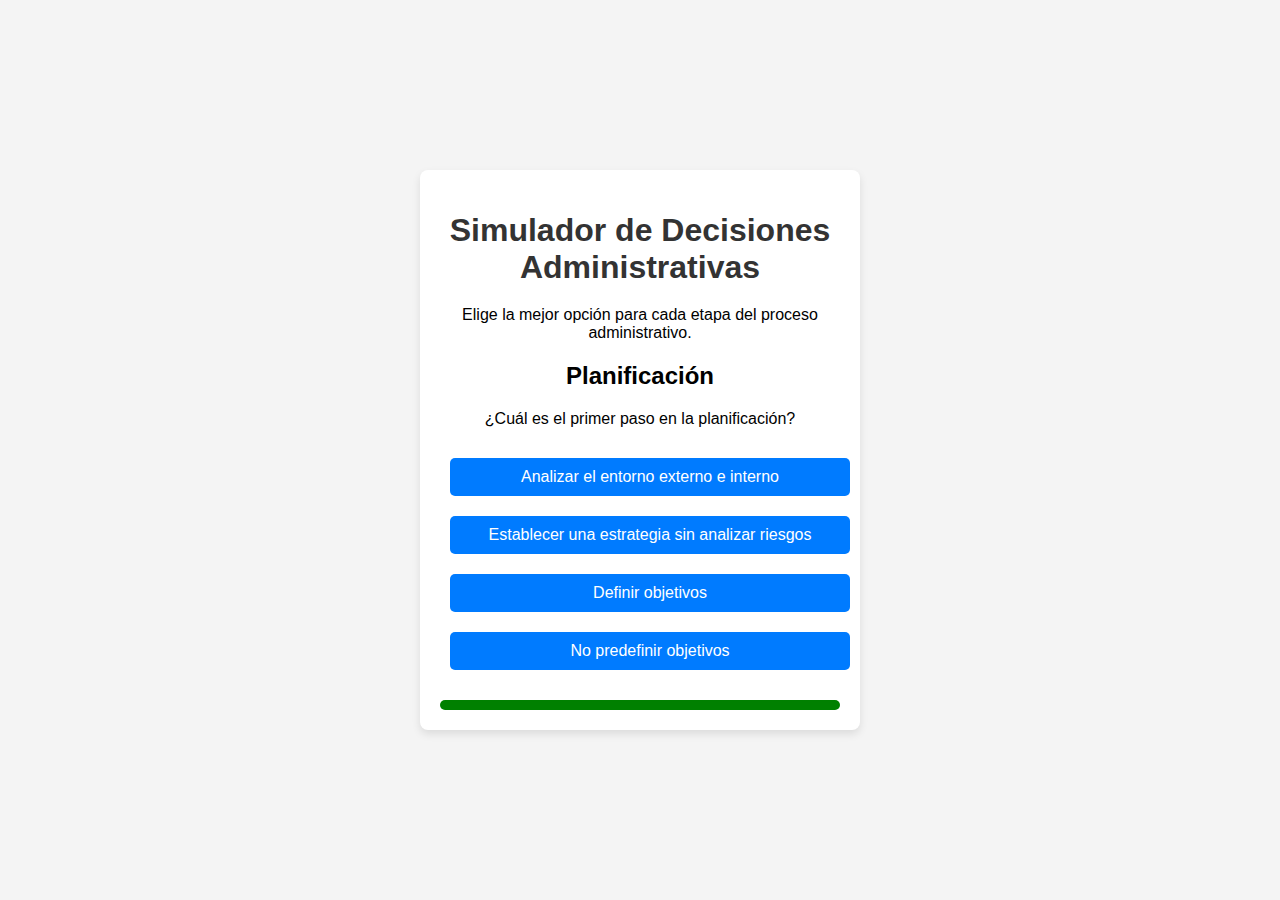
<file: index.html>
<!DOCTYPE html>
<html lang="es">
<head>
  <meta charset="UTF-8">
  <meta name="viewport" content="width=device-width, initial-scale=1.0">
  <title>Simulador de Decisiones Administrativas</title>
  <link rel="stylesheet" href="styles.css">
  <!-- Se ha eliminado la redirección automática -->
</head>
<body>
  <div id="app">
    <h1>Simulador de Decisiones Administrativas</h1>
    <p>Elige la mejor opción para cada etapa del proceso administrativo.</p>
    <div id="fase"></div>
    <div id="opciones"></div>
    <div id="feedback" style="display: none;"></div>
    <button id="siguiente" style="display: none;" onclick="siguienteFase()">Siguiente</button>
    <div id="resultado"></div>
    <div id="temporizador"></div>
  </div>
  <script src="script.js"></script>
</body>
</html>
</file>
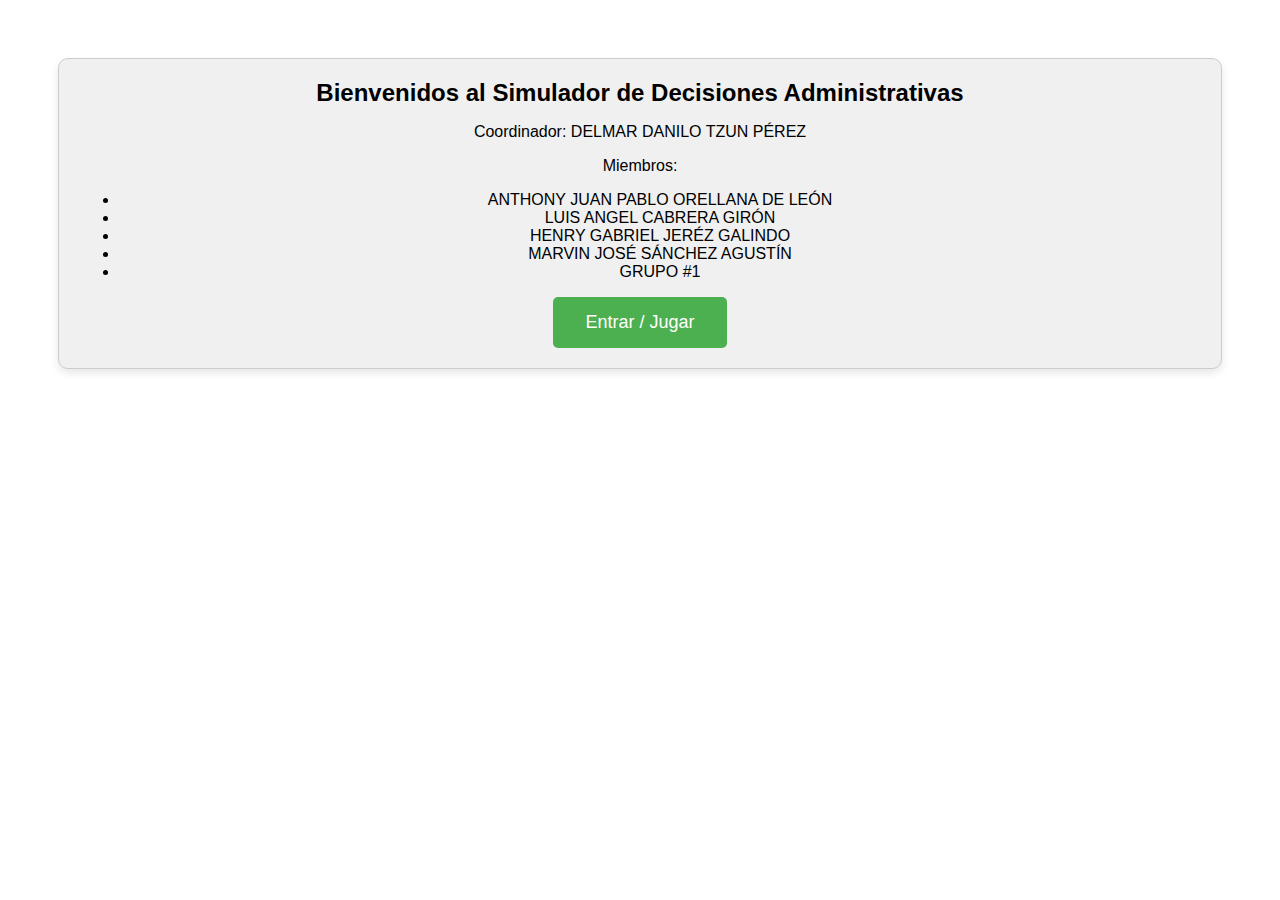
<file: bienvenida.html>
<!DOCTYPE html>
<html lang="es">
<head>
  <meta charset="UTF-8">
  <meta name="viewport" content="width=device-width, initial-scale=1.0">
  <title>Bienvenida</title>
  <style>
    body {
      font-family: Arial, sans-serif;
      text-align: center;
      padding: 50px;
    }
    #bienvenida {
      background-color: #f0f0f0;
      border: 1px solid #ccc;
      padding: 20px;
      border-radius: 10px;
      box-shadow: 0 4px 8px rgba(0, 0, 0, 0.1);
    }
    #bienvenida h2 {
      margin: 0;
    }
    #botonJugar {
      background-color: #4CAF50;
      color: white;
      padding: 15px 32px;
      font-size: 18px;
      border: none;
      border-radius: 5px;
      cursor: pointer;
    }
    #botonJugar:hover {
      background-color: #45a049;
    }
  </style>
</head>
<body>
  <div id="bienvenida">
    <h2>Bienvenidos al Simulador de Decisiones Administrativas</h2>
    <p>Coordinador: DELMAR DANILO TZUN PÉREZ</p>
    <p>Miembros:</p>
    <ul>
      <li>ANTHONY JUAN PABLO ORELLANA DE LEÓN</li>
      <li>LUIS ANGEL CABRERA GIRÓN</li>
      <li>HENRY GABRIEL JERÉZ GALINDO</li>
      <li>MARVIN JOSÉ SÁNCHEZ AGUSTÍN</li>
      <li>GRUPO #1</li>
    </ul>
    <button id="botonJugar" onclick="iniciarSimulador()">Entrar / Jugar</button>
  </div>
  
  <script>
    function iniciarSimulador() {
      // Redirigir a la página que contiene el simulador (index.html)
      window.location.href = "index.html";
    }
  </script>
</body>
</html>
</file>
<file: styles.css>
body {
    font-family: Arial, sans-serif;
    background-color: #f4f4f4;
    margin: 0;
    padding: 0;
    display: flex;
    justify-content: center;
    align-items: center;
    height: 100vh;
}

#app {
    background-color: white;
    padding: 20px;
    border-radius: 8px;
    box-shadow: 0 4px 8px rgba(0, 0, 0, 0.1);
    text-align: center;
    width: 100%;
    max-width: 400px; /* Max width keeps it from getting too large */
    margin: 10px;
}

h1 {
    color: #333;
    margin-bottom: 20px;
}

button {
    background-color: #007BFF;
    color: white;
    border: none;
    padding: 10px 20px;
    margin: 10px;
    cursor: pointer;
    border-radius: 5px;
    transition: background-color 0.3s ease;
    width: 100%;
    font-size: 16px;
}

button:hover {
    background-color: #0056b3;
}

#opciones {
    margin-top: 20px;
}

#feedback {
    font-size: 16px;
    margin-top: 10px;
    display: none;
    padding: 10px;
    border-radius: 5px;
    font-weight: bold;
    color: white;
}

.correcto {
    background-color: green;
    color: white;
    padding: 15px;  
    border-radius: 8px;  
    font-weight: bold;
    font-size: 18px;  
    border: 2px solid white;
    text-align: center;  
}

.incorrecto {
    background-color: red;
    color: white;
    padding: 15px;
    border-radius: 8px;
    font-weight: bold;
    font-size: 18px;
    border: 2px solid white;
    text-align: center;
}

.media-correcta {
    background-color: #ffeb3b; /* Amarillo pastel, más suave */
    color: #333; /* Gris oscuro para mayor contraste */
    padding: 15px;
    border-radius: 8px;
    font-weight: bold;
    font-size: 18px;
    border: 2px solid #ccc; /* Bordes más suaves */
    text-align: center;
}

#resultado {
    margin-top: 20px;
    font-weight: bold;
    color: #333;
    font-size: 18px;
}

#temporizador {
    font-size: 18px;
    font-weight: bold;
    margin-top: 10px;
    padding: 5px;
    border-radius: 5px;
    color: white;
}

.temporizador-verde {
    background-color: #28a745;
}

.temporizador-naranja {
    background-color: #ff9800;
}

.temporizador-rojo {
    background-color: #dc3545;
}

/* Responsive adjustments */
@media (max-width: 600px) {
    body {
        padding: 10px; /* Adds padding for small screens */
    }

    h1 {
        font-size: 22px; /* Adjusts font size for smaller screens */
    }

    button {
        font-size: 14px; /* Reduces button font size */
        padding: 12px 15px; /* Adjusts padding for smaller screens */
    }

    #app {
        width: 100%; /* Ensures app container takes full width */
        padding: 15px; /* Reduces padding inside the app container */
    }

    #feedback {
        font-size: 14px; /* Adjust feedback font size */
    }

    #temporizador {
        font-size: 16px; /* Reduces font size of the timer */
    }
}
</file>
